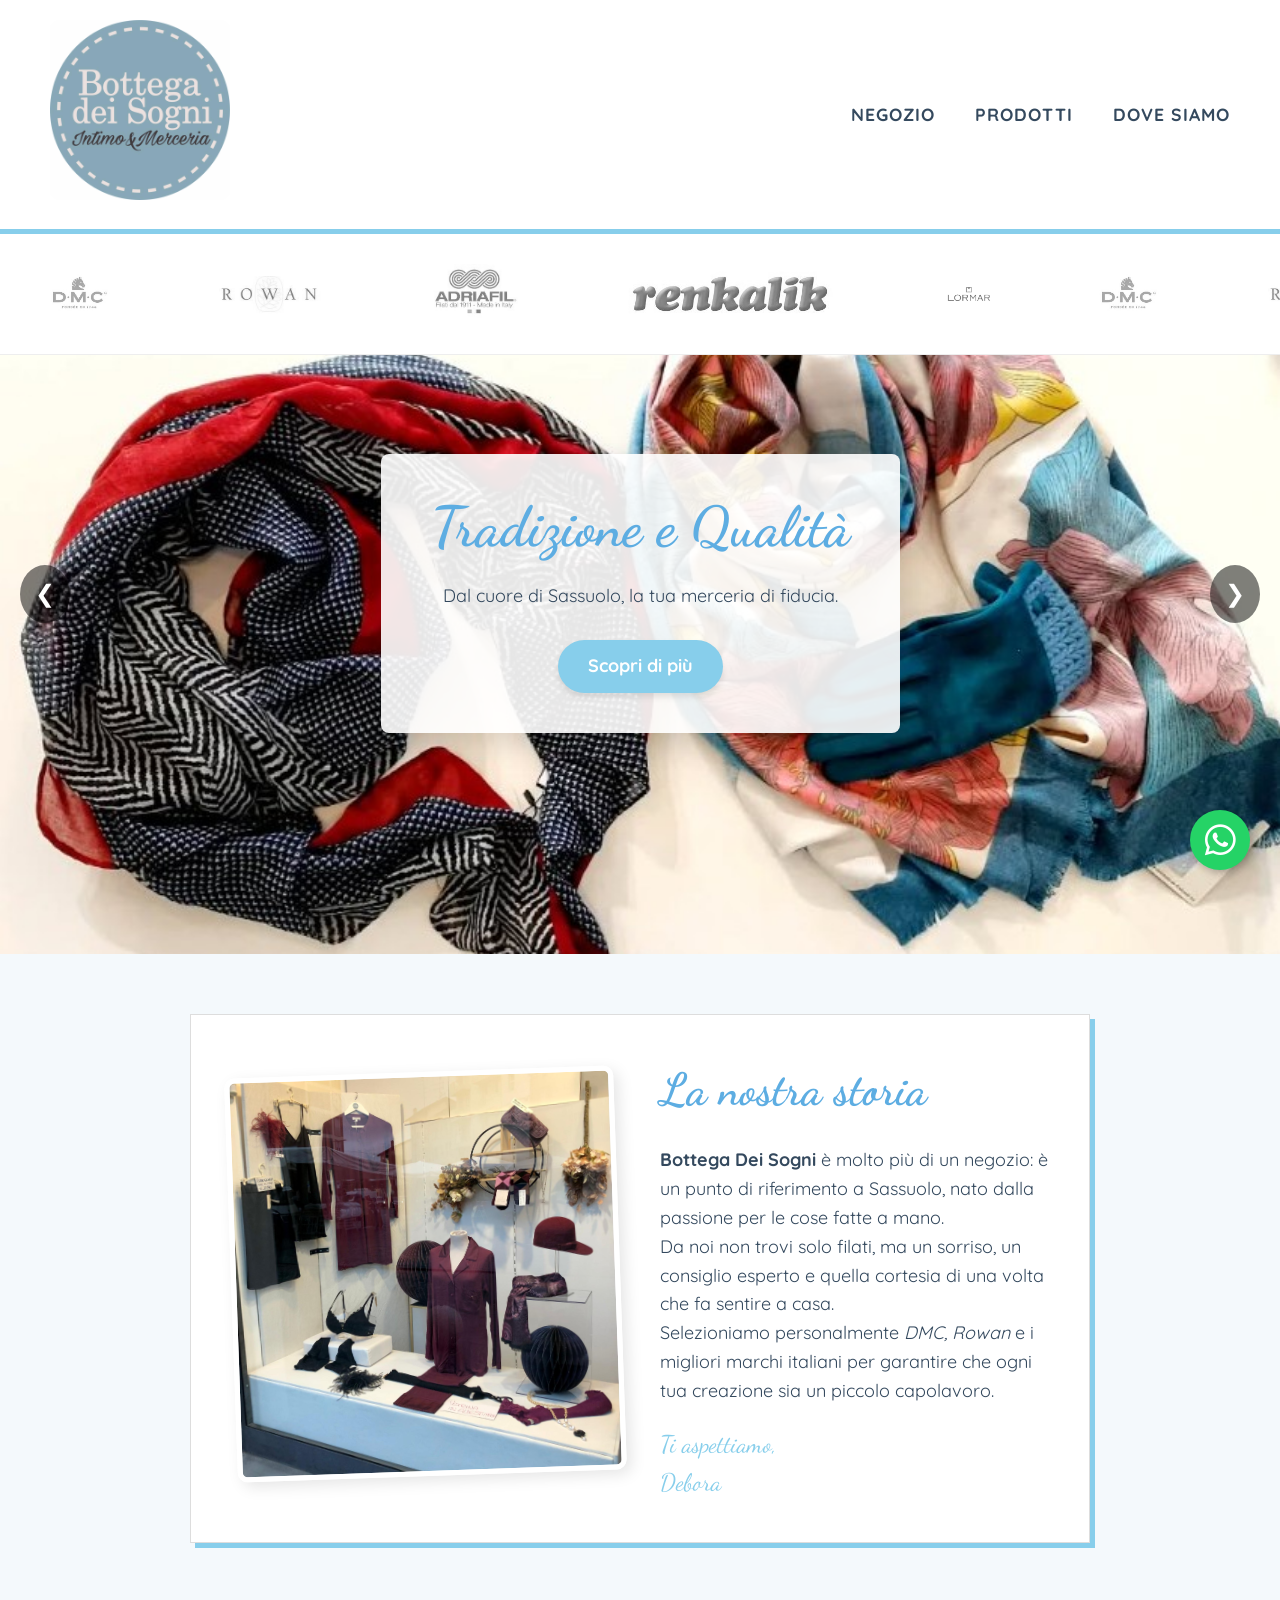
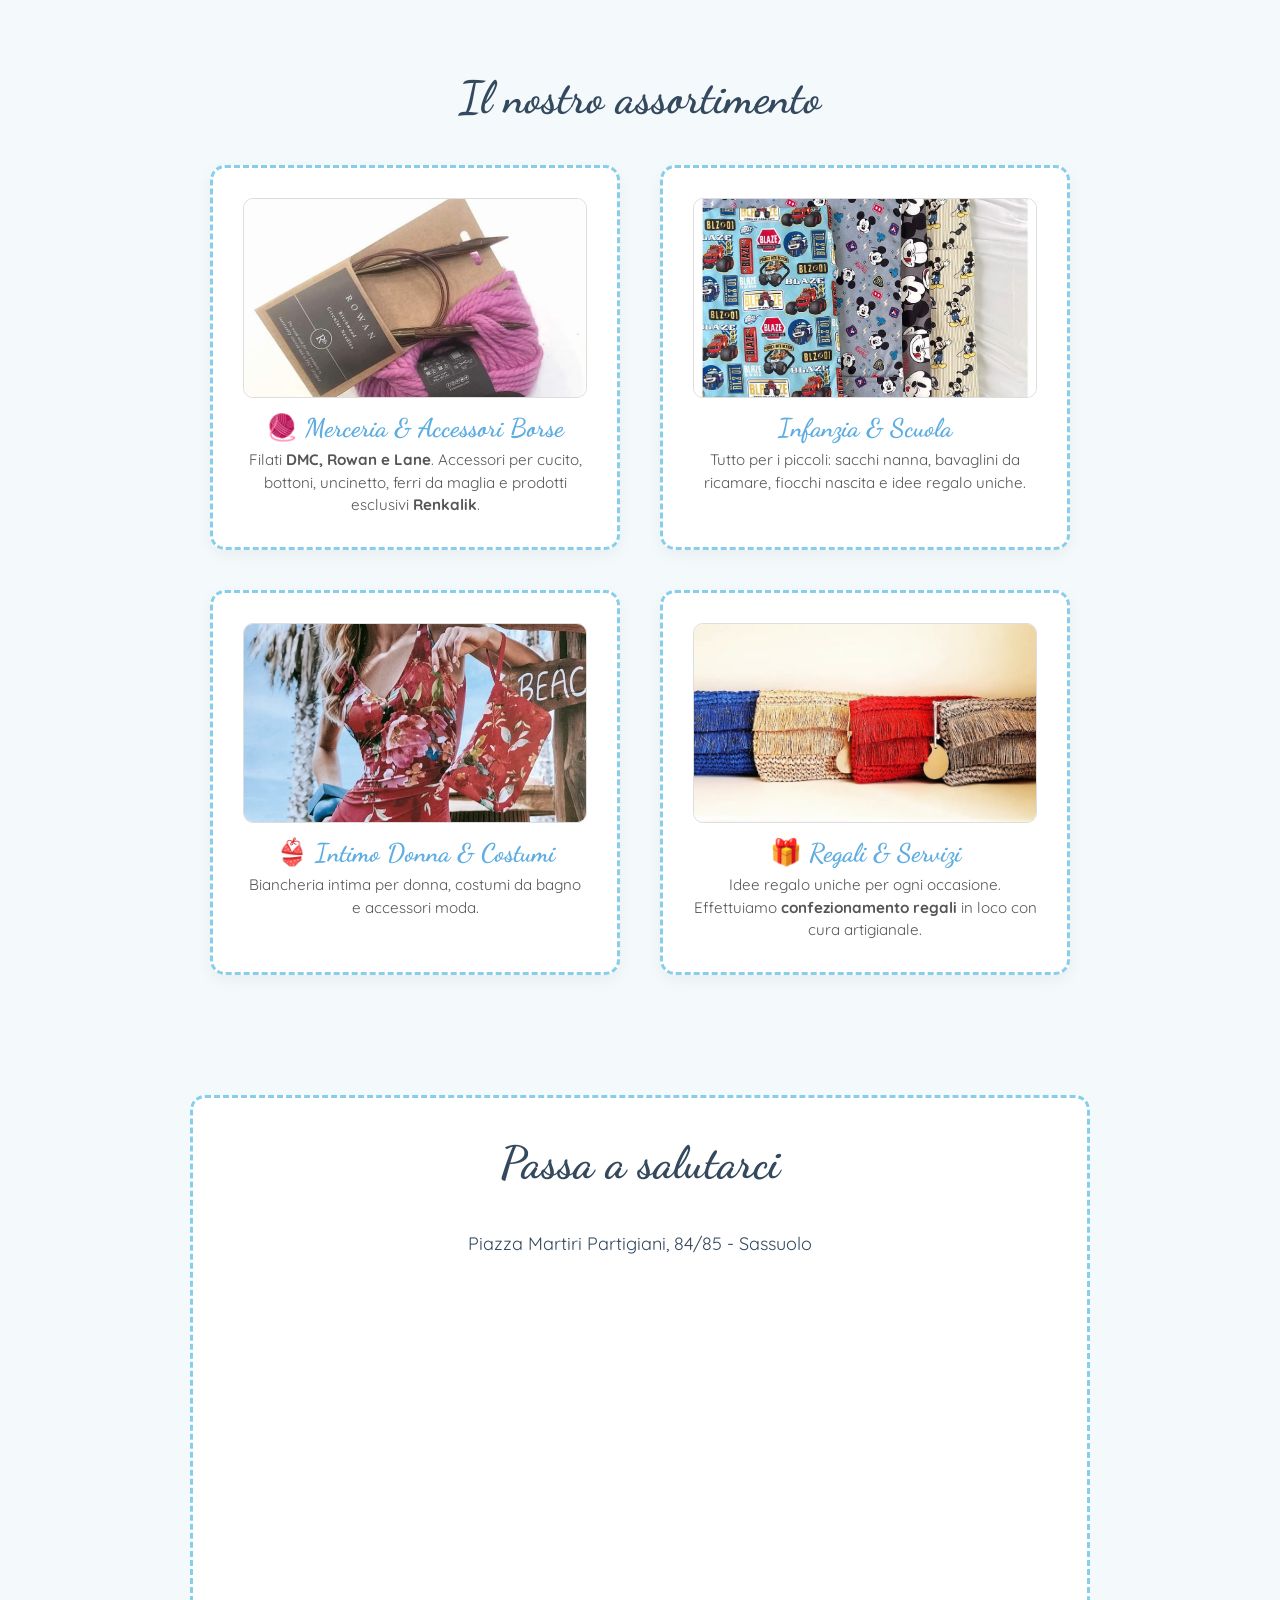
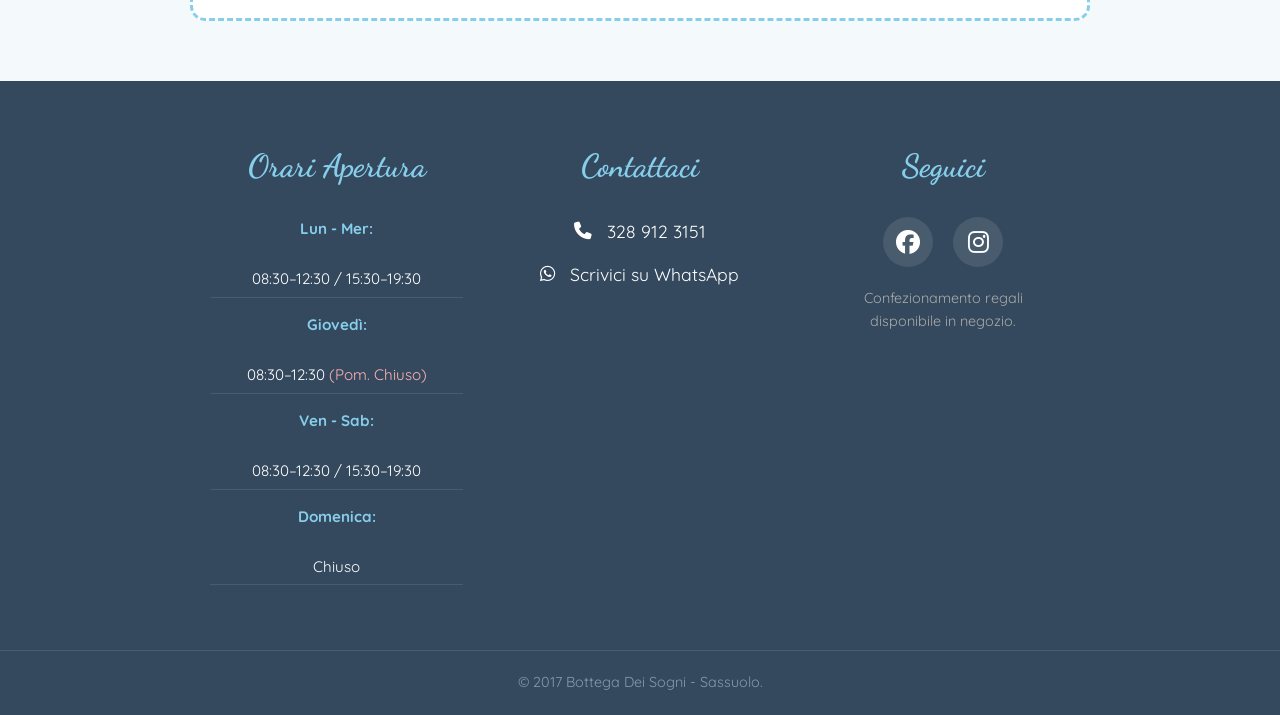
<file: index.html>
<!DOCTYPE html>
<html lang="it">
<head>
    <meta charset="UTF-8">
    <meta name="viewport" content="width=device-width, initial-scale=1.0">
    <title>Bottega Dei Sogni | Merceria, Filati e Intimo a Sassuolo</title>

    <meta name="description" content="Storica merceria a Sassuolo. Vendita filati DMC e Rowan, intimo donna, costumi, accessori moda e corredino neonato. Confezionamento regali artigianale.">
    <meta name="keywords" content="merceria sassuolo, filati, lana, intimo donna, dmc, rowan, idee regalo, modena">

    <meta property="og:title" content="Bottega Dei Sogni - Merceria e Intimo a Sassuolo">
    <meta property="og:description" content="Filati pregiati, intimo, ricamo e idee regalo. Vieni a trovarci in centro a Sassuolo!">
    <meta property="og:image" content="https://cobraa0606.github.io/bottega-dei-sogni/foto2.jpeg"> 
    <meta property="og:url" content="https://cobraa0606.github.io/bottega-dei-sogni/">
    <meta property="og:type" content="website">

    <link rel="icon" type="image/jpeg" href="logo-negozio.jpeg">
    <link href="https://unpkg.com/aos@2.3.1/dist/aos.css" rel="stylesheet">
    <link rel="stylesheet" href="BottegaDeiSogni.css">
    <link rel="stylesheet" href="https://cdnjs.cloudflare.com/ajax/libs/font-awesome/6.5.1/css/all.min.css">
    <link href="https://fonts.googleapis.com/css2?family=Dancing+Script:wght@700&family=Quicksand:wght@400;600&display=swap" rel="stylesheet">
</head>
<body>

    <header>
        <div class="container header-layout">
            <div class="logo-container">
                <img src="logo-negozio.jpeg" alt="Logo Bottega Dei Sogni" id="main-logo">
            </div>
            <nav>
                <ul>
                    <li><a href="#chi-siamo">Negozio</a></li>
                    <li><a href="#prodotti">Prodotti</a></li>
                    <li><a href="#contatti">Dove Siamo</a></li>
                </ul>
            </nav>
        </div>
    </header>

    <section id="hero-slider">
        <div class="slider-wrapper">

            <div class="slide active" style="background-image: url('slide1.jpg');">
                <div class="hero-content">
                    <h1>Tradizione e Qualità</h1>
                    <p>Dal cuore di Sassuolo, la tua merceria di fiducia.</p>
                    <a href="#chi-siamo" class="btn">Scopri di più</a>
                </div>
            </div>

            <div class="slide" style="background-image: url('slide2.jpg');">
                <div class="hero-content">
                    <h1>Filati Pregiati</h1>
                    <p>DMC, Rowan e le migliori lane per le tue creazioni.</p>
                    <a href="#prodotti" class="btn">Guarda i filati</a>
                </div>
            </div>

            <div class="slide" style="background-image: url('slide3.jpg');">
                <div class="hero-content">
                    <h1>Intimo ed Eleganza</h1>
                    <p>Comfort e stile con le nostre linee esclusive.</p>
                    <a href="#contatti" class="btn">Vienici a trovare</a>
                </div>
            </div>

        </div>

        <section id="partners">
            <div class="logos-container">

                <div class="logos-slide">
                    <img src="logo-dmc.jpg" alt="DMC">
                    <img src="logo-rowan.jpg" alt="Rowan">
                    <img src="logo-adriafil.jpg" alt="Adriafil"> 
                    <img src="logo-renkalik.jpg" alt="Renkalik">
                    <img src="logo-lormar.jpg" alt="Lormar">

                    <img src="logo-dmc.jpg" alt="DMC">
                    <img src="logo-rowan.jpg" alt="Rowan">
                    <img src="logo-adriafil.jpg" alt="Adriafil">
                    <img src="logo-renkalik.jpg" alt="Renkalik">
                    <img src="logo-lormar.jpg" alt="Lormar">

                    <img src="logo-dmc.jpg" alt="DMC">
                    <img src="logo-rowan.jpg" alt="Rowan">
                    <img src="logo-adriafil.jpg" alt="Adriafil">
                    <img src="logo-renkalik.jpg" alt="Renkalik">
                    <img src="logo-lormar.jpg" alt="Lormar">
                </div>
            
                <div class="logos-slide">
                    <img src="logo-dmc.jpg" alt="DMC">
                    <img src="logo-rowan.jpg" alt="Rowan">
                    <img src="logo-adriafil.jpg" alt="Adriafil">
                    <img src="logo-renkalik.jpg" alt="Renkalik">

                    <img src="logo-dmc.jpg" alt="DMC">
                    <img src="logo-rowan.jpg" alt="Rowan">
                    <img src="logo-adriafil.jpg" alt="Adriafil">
                    <img src="logo-renkalik.jpg" alt="Renkalik">

                    <img src="logo-dmc.jpg" alt="DMC">
                    <img src="logo-rowan.jpg" alt="Rowan">
                    <img src="logo-adriafil.jpg" alt="Adriafil">
                    <img src="logo-renkalik.jpg" alt="Renkalik">
                </div>
            
            </div>
        </section>

        <button class="prev-btn" onclick="changeSlide(-1)">&#10094;</button>
        <button class="next-btn" onclick="changeSlide(1)">&#10095;</button>
    </section>

    <section id="chi-siamo" class="container section-padding">
        <div class="paper-effect story-layout">

            <div class="story-image" data-aos="fade-right">
                <img src="foto2.jpeg" alt="Interno Bottega dei Sogni">
            </div>
            

            <div class="story-text" data-aos="fade-left">
                <h2>La nostra storia</h2>
                <p><strong>Bottega Dei Sogni</strong> è molto più di un negozio: è un punto di riferimento a Sassuolo, nato dalla passione per le cose fatte a mano.</p>
                <p>Da noi non trovi solo filati, ma un sorriso, un consiglio esperto e quella cortesia di una volta che fa sentire a casa.</p>
                <p>Selezioniamo personalmente <em>DMC, Rowan</em> e i migliori marchi italiani per garantire che ogni tua creazione sia un piccolo capolavoro.</p>

                <div class="firma">
                    <p>Ti aspettiamo,</p>
                    <span class="firma-nome">Debora</span>
                </div>
            </div>

        </div>
    </section>

    <section id="prodotti" class="bg-pattern section-padding">
        <div class="container">
            <h2>Il nostro assortimento</h2>

            <div class="grid">
                <div class="card stitch-border" data-aos="fade-up">
                    <img src="merceria.jpg" alt="Filati e Merceria Sassuolo" class="card-img">
                    <h3>🧶 Merceria & Accessori Borse</h3>
                    <p>Filati <strong>DMC, Rowan e Lane</strong>. Accessori per cucito, bottoni, uncinetto, ferri da maglia e prodotti esclusivi <strong>Renkalik</strong>.</p>
                </div>

                <div class="card" data-aos="fade-up" data-aos-delay="100">
                    <div class="card-image-box"> <img src="foto12.jpeg" alt="Corredino e Infanzia" class="card-img">
                    </div>
                    <h3>Infanzia & Scuola</h3>
                    <p>Tutto per i piccoli: sacchi nanna, bavaglini da ricamare, fiocchi nascita e idee regalo uniche.</p>
                </div>
            
                <div class="card stitch-border" data-aos="fade-up" data-aos-delay="200">
                    <img src="foto5.jpeg" alt="Intimo Donna Sassuolo" class="card-img">
                    <h3>👙 Intimo Donna & Costumi</h3>
                    <p>Biancheria intima per donna, costumi da bagno e accessori moda.</p>
                </div>
            
                <div class="card stitch-border" data-aos="fade-up" data-aos-delay="300">
                    <img src="regalo.jpg" alt="Idee Regalo e Confezioni" class="card-img">
                    <h3>🎁 Regali & Servizi</h3>
                    <p>Idee regalo uniche per ogni occasione. Effettuiamo <strong>confezionamento regali</strong> in loco con cura artigianale.</p>
                </div>
            </div>
            
        </div>
    </section>

    <section id="contatti" class="container section-padding">
        <div class="contact-box stitch-border" data-aos="zoom-in">
            <h2>Passa a salutarci</h2>
            <p>Piazza Martiri Partigiani, 84/85 - Sassuolo</p>
            
            <iframe 
                src="https://www.google.com/maps/embed?pb=!1m18!1m12!1m3!1d2870.56789!2d10.78!3d44.54!2m3!1f0!2f0!3f0!3m2!1i1024!2i768!4f13.1!3m3!1m2!1s0x0%3A0x0!2zNDTCsDMyJzI0LjAiTiAxMMKwNDYnNDguMCJF!5e0!3m2!1sit!2sit!4v1600000000000!5m2!1sit!2sit" 
                width="100%" 
                height="300" 
                style="border:0; margin-top: 20px;" 
                allowfullscreen="" 
                loading="lazy">
            </iframe>
        </div>
    </section>
    
    <footer>
        <div class="container footer-content">

            <div class="footer-col">
                <h3>Orari Apertura</h3>
                <ul class="orari-list">
                    <li><strong>Lun - Mer:</strong><br>08:30–12:30 / 15:30–19:30</li>
                    <li><strong>Giovedì:</strong><br>08:30–12:30 <span style="color: #ffb3b3;">(Pom. Chiuso)</span></li>
                    <li><strong>Ven - Sab:</strong><br>08:30–12:30 / 15:30–19:30</li>
                    <li><strong>Domenica:</strong><br>Chiuso</li>
                </ul>
            </div>

            <div class="footer-col">
                <h3>Contattaci</h3>
                <ul class="contact-list">
                    <li>
                        <i class="fas fa-phone"></i> 
                        <a href="tel:+39 328 912 3151"> 328 912 3151</a>
                    </li>
                    <li>
                        <i class="fab fa-whatsapp"></i> 
                        <a href="https://wa.me/393289123151">Scrivici su WhatsApp</a>
                    </li>
                </ul>
            </div>

            <div class="footer-col">
                <h3>Seguici</h3>
                <div class="social-icons">
                    <a href="https://www.facebook.com/p/Bottega-Dei-Sogni-Sassuolo" target="_blank" title="Facebook">
                        <i class="fab fa-facebook"></i>
                    </a>
                    <a href="https://www.instagram.com/manzinidebora_/" target="_blank" title="Instagram">
                        <i class="fab fa-instagram"></i>
                    </a>
                </div>
                <p style="margin-top: 20px; font-size: 0.9rem; color: #aaa;">
                    Confezionamento regali<br>disponibile in negozio.
                </p>
            </div>

        </div>

        <div class="copyright">
            <p>&copy; 2017 Bottega Dei Sogni - Sassuolo.</p>
        </div>
    </footer>

    <script src="https://unpkg.com/aos@2.3.1/dist/aos.js"></script>
    <script>
      AOS.init({
          duration: 1000, /* Durata animazione in millisecondi */
          once: true,     /* L'animazione avviene solo la prima volta che scorri */
      });
    </script>

    <script>
        let currentSlide = 0;
        const slides = document.querySelectorAll('.slide');
        const totalSlides = slides.length;
        
        // Funzione per cambiare slide automaticamente
        function showSlide(index) {
            // Rimuovi 'active' da tutte
            slides.forEach(slide => slide.classList.remove('active'));

            // Calcola l'indice corretto (se arrivi alla fine, ricomincia)
            if (index >= totalSlides) currentSlide = 0;
            else if (index < 0) currentSlide = totalSlides - 1;
            else currentSlide = index;
        
            // Aggiungi 'active' a quella giusta
            slides[currentSlide].classList.add('active');
        }

        // Funzione per i pulsanti
        function changeSlide(direction) {
            showSlide(currentSlide + direction);
        }

        // Cambio automatico ogni 5 secondi
        setInterval(() => {
            changeSlide(1);
        }, 5000);
    </script>
        <a href="https://wa.me/393330000000" class="whatsapp-float" target="_blank">
        <i class="fab fa-whatsapp"></i>
    </a>
</body>
</html>
</file>
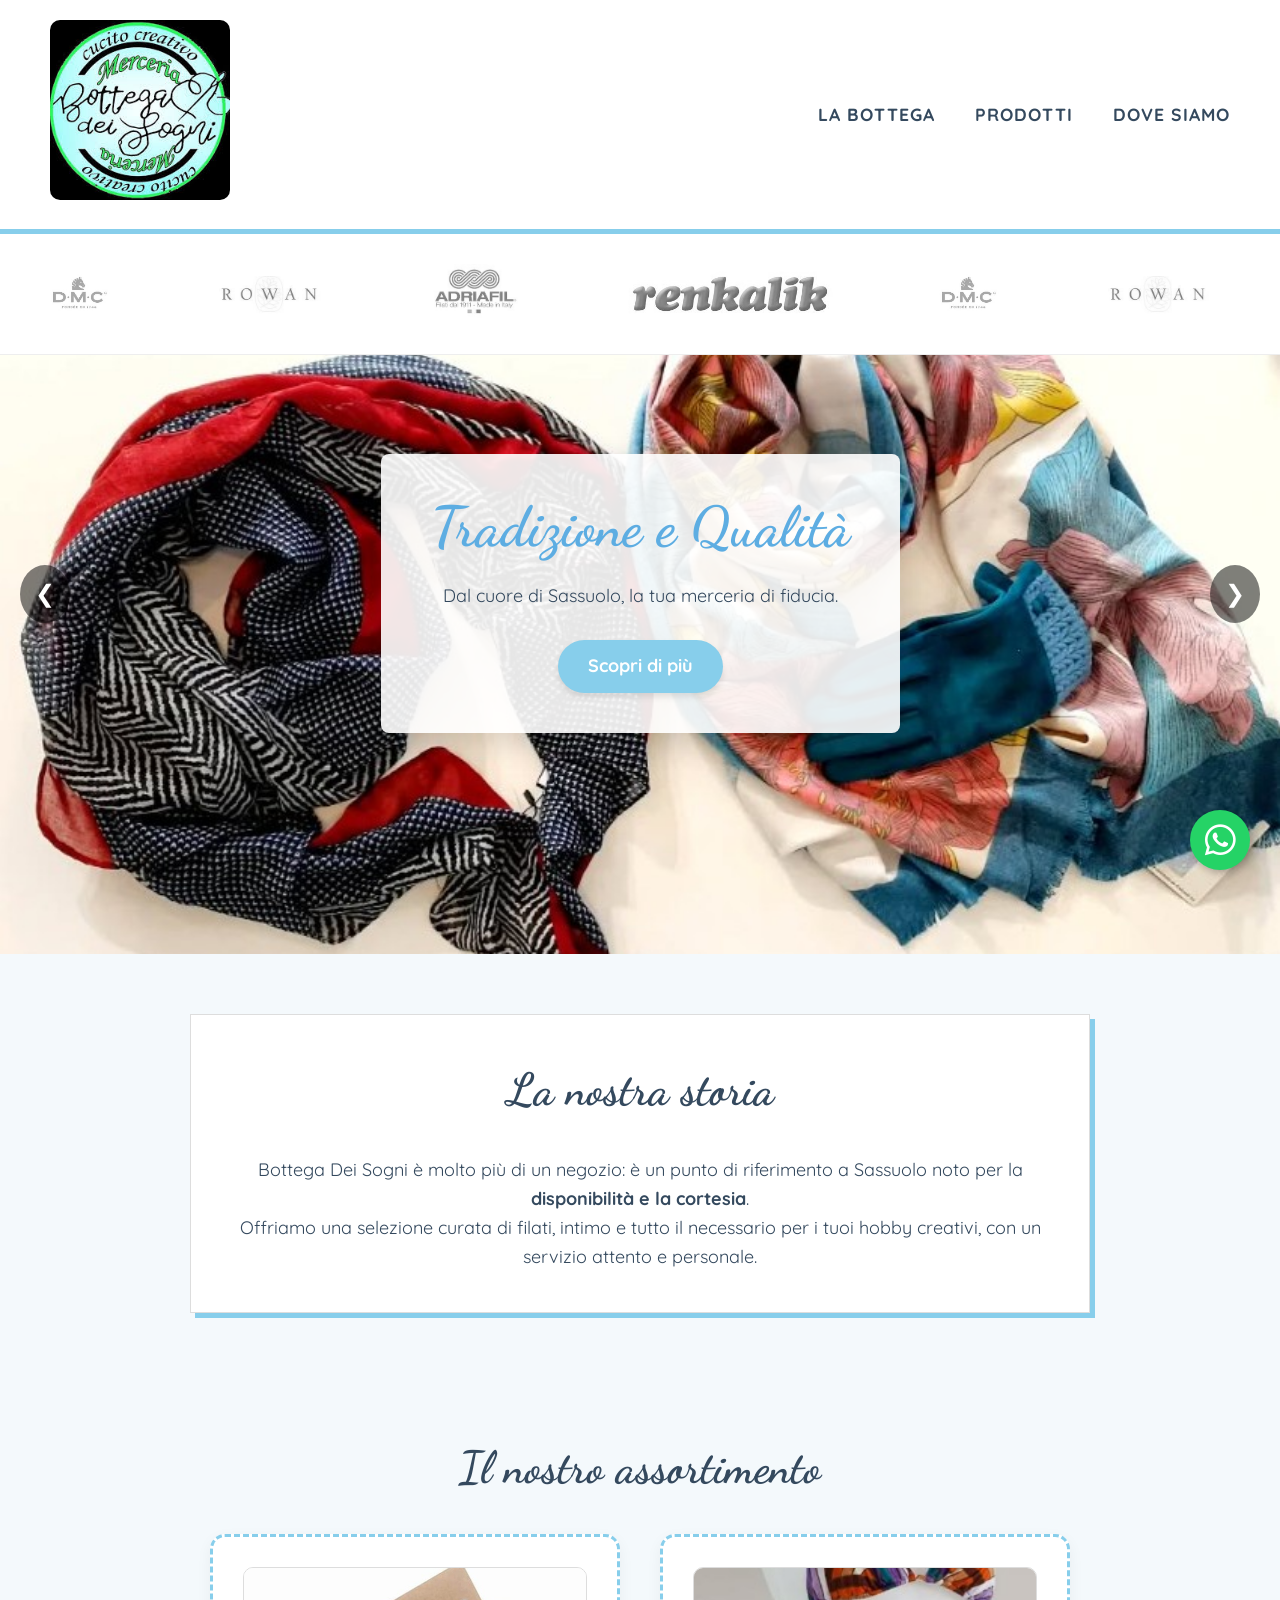
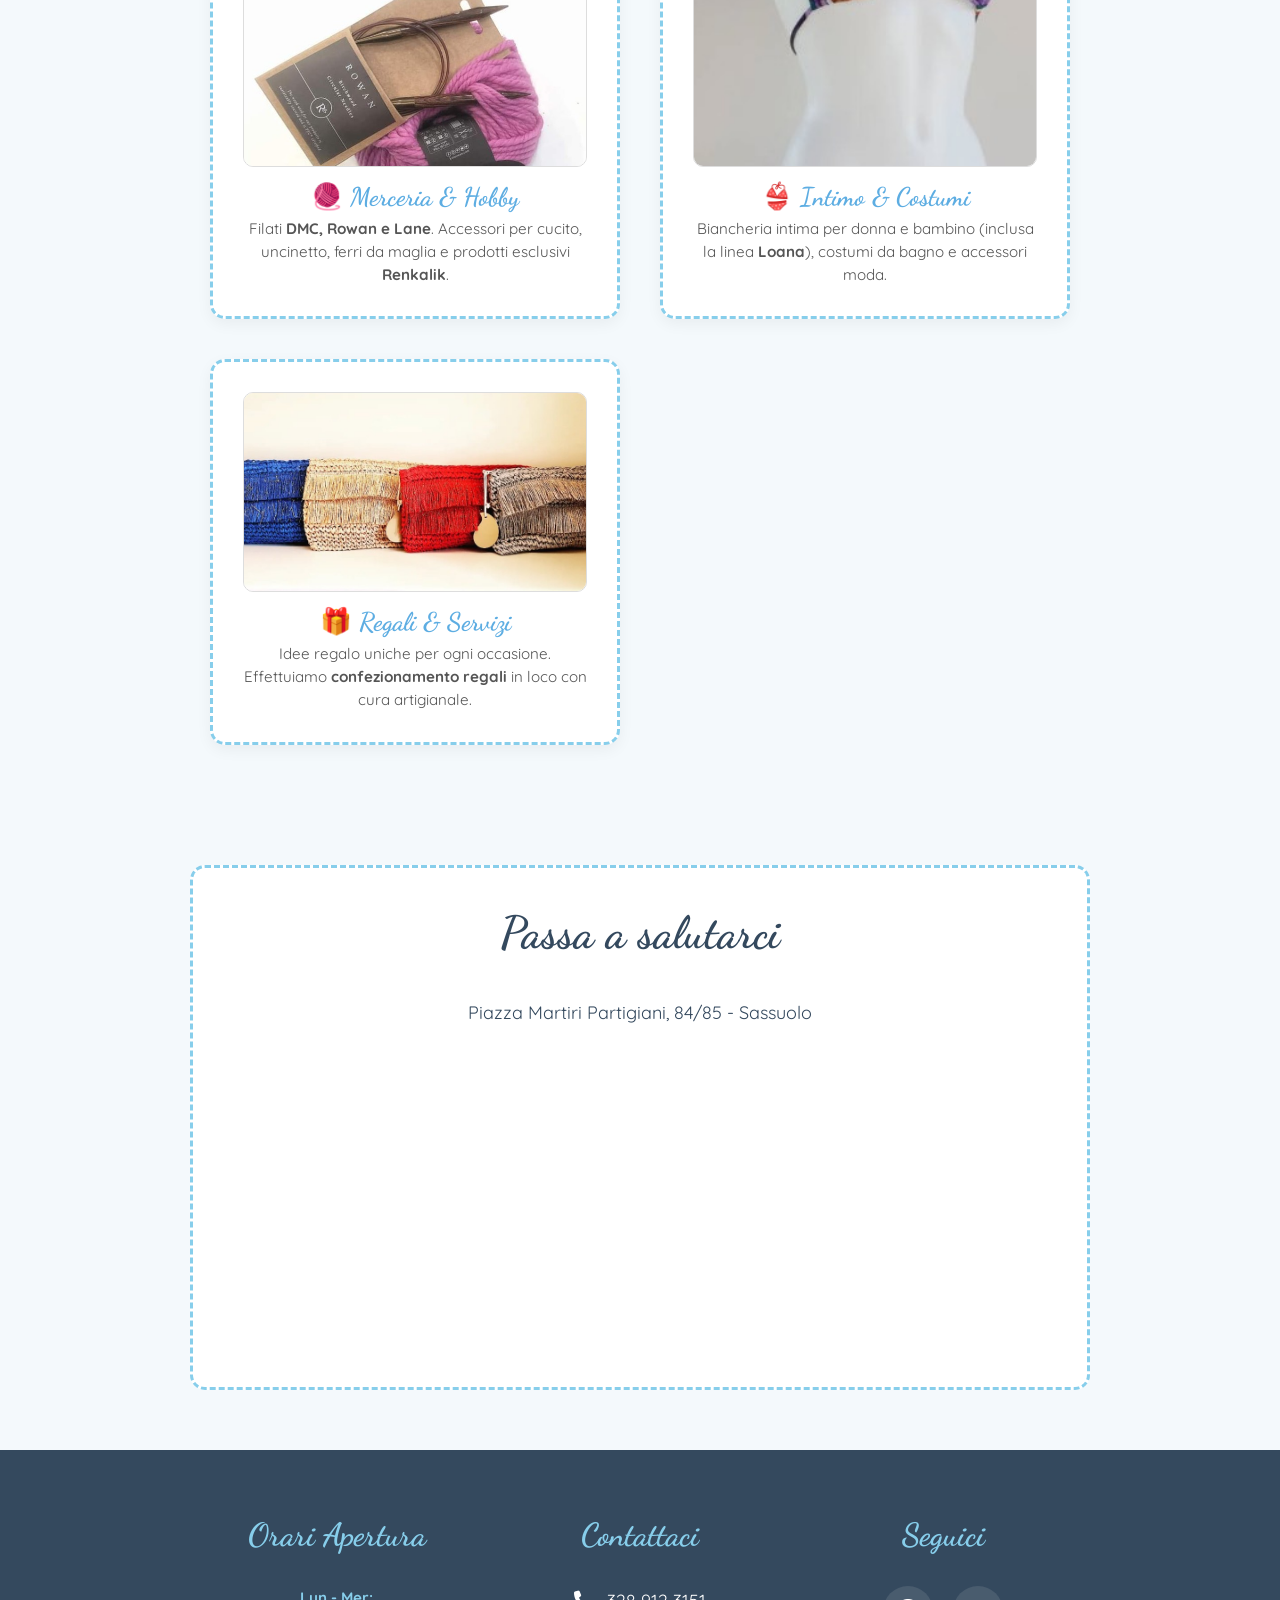
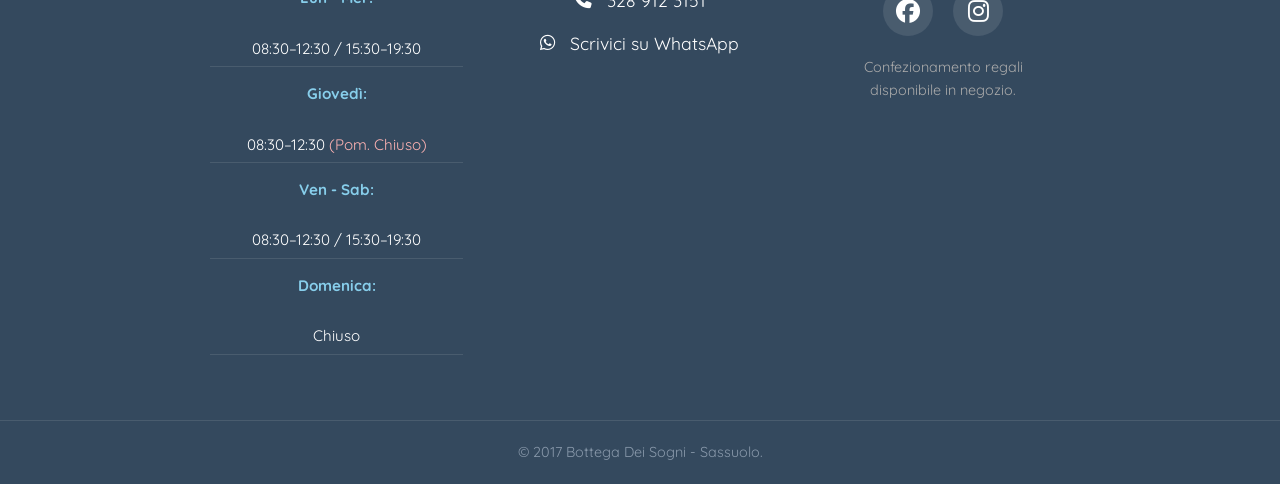
<file: BottegaDeiSogni.html>
<!DOCTYPE html>
<html lang="it">
<head>
    <meta charset="UTF-8">
    <meta name="viewport" content="width=device-width, initial-scale=1.0">
    <title>Bottega Dei Sogni - Sassuolo</title>
    <link rel="stylesheet" href="BottegaDeiSogni.css">
    <link rel="stylesheet" href="https://cdnjs.cloudflare.com/ajax/libs/font-awesome/6.5.1/css/all.min.css">
    <link href="https://fonts.googleapis.com/css2?family=Dancing+Script:wght@700&family=Quicksand:wght@400;600&display=swap" rel="stylesheet">
</head>
<body>

    <header>
        <div class="container header-layout">
            <div class="logo-container">
                <img src="logo.jpg" alt="Logo Bottega Dei Sogni" id="main-logo">
            </div>
            <nav>
                <ul>
                    <li><a href="#chi-siamo">La Bottega</a></li>
                    <li><a href="#prodotti">Prodotti</a></li>
                    <li><a href="#contatti">Dove Siamo</a></li>
                </ul>
            </nav>
        </div>
    </header>

    <section id="hero-slider">
        <div class="slider-wrapper">

            <div class="slide active" style="background-image: url('slide1.jpg');">
                <div class="hero-content">
                    <h1>Tradizione e Qualità</h1>
                    <p>Dal cuore di Sassuolo, la tua merceria di fiducia.</p>
                    <a href="#chi-siamo" class="btn">Scopri di più</a>
                </div>
            </div>

            <div class="slide" style="background-image: url('slide2.jpg');">
                <div class="hero-content">
                    <h1>Filati Pregiati</h1>
                    <p>DMC, Rowan e le migliori lane per le tue creazioni.</p>
                    <a href="#prodotti" class="btn">Guarda i filati</a>
                </div>
            </div>

            <div class="slide" style="background-image: url('slide3.jpg');">
                <div class="hero-content">
                    <h1>Intimo ed Eleganza</h1>
                    <p>Comfort e stile con le nostre linee esclusive.</p>
                    <a href="#contatti" class="btn">Vienici a trovare</a>
                </div>
            </div>

        </div>

        <section id="partners">
            <div class="logos-container">

                <div class="logos-slide">
                    <img src="logo-dmc.jpg" alt="DMC">
                    <img src="logo-rowan.jpg" alt="Rowan">
                    <img src="logo-adriafil.jpg" alt="Adriafil"> 
                    <img src="logo-renkalik.jpg" alt="Renkalik">

                    <img src="logo-dmc.jpg" alt="DMC">
                    <img src="logo-rowan.jpg" alt="Rowan">
                    <img src="logo-adriafil.jpg" alt="Adriafil">
                    <img src="logo-renkalik.jpg" alt="Renkalik">

                    <img src="logo-dmc.jpg" alt="DMC">
                    <img src="logo-rowan.jpg" alt="Rowan">
                    <img src="logo-adriafil.jpg" alt="Adriafil">
                    <img src="logo-renkalik.jpg" alt="Renkalik">
                </div>
            
                <div class="logos-slide">
                    <img src="logo-dmc.jpg" alt="DMC">
                    <img src="logo-rowan.jpg" alt="Rowan">
                    <img src="logo-adriafil.jpg" alt="Adriafil">
                    <img src="logo-renkalik.jpg" alt="Renkalik">

                    <img src="logo-dmc.jpg" alt="DMC">
                    <img src="logo-rowan.jpg" alt="Rowan">
                    <img src="logo-adriafil.jpg" alt="Adriafil">
                    <img src="logo-renkalik.jpg" alt="Renkalik">

                    <img src="logo-dmc.jpg" alt="DMC">
                    <img src="logo-rowan.jpg" alt="Rowan">
                    <img src="logo-adriafil.jpg" alt="Adriafil">
                    <img src="logo-renkalik.jpg" alt="Renkalik">
                </div>
            
            </div>
        </section>

        <button class="prev-btn" onclick="changeSlide(-1)">&#10094;</button>
        <button class="next-btn" onclick="changeSlide(1)">&#10095;</button>
    </section>

    <section id="chi-siamo" class="container section-padding">
        <div class="paper-effect">
            <h2>La nostra storia</h2>
            <p>Bottega Dei Sogni è molto più di un negozio: è un punto di riferimento a Sassuolo noto per la <strong>disponibilità e la cortesia</strong>.</p>
            <p>Offriamo una selezione curata di filati, intimo e tutto il necessario per i tuoi hobby creativi, con un servizio attento e personale.</p>
        </div>
    </section>

    <section id="prodotti" class="bg-pattern section-padding">
        <div class="container">
            <h2>Il nostro assortimento</h2>

            <div class="grid">
                <div class="card stitch-border">
                    <img src="merceria.jpg" alt="Filati e Merceria Sassuolo" class="card-img">
                    <h3>🧶 Merceria & Hobby</h3>
                    <p>Filati <strong>DMC, Rowan e Lane</strong>. Accessori per cucito, uncinetto, ferri da maglia e prodotti esclusivi <strong>Renkalik</strong>.</p>
                </div>
            
                <div class="card stitch-border">
                    <img src="intimo.jpg" alt="Intimo Donna Bambino Sassuolo" class="card-img">
                    <h3>👙 Intimo & Costumi</h3>
                    <p>Biancheria intima per donna e bambino (inclusa la linea <strong>Loana</strong>), costumi da bagno e accessori moda.</p>
                </div>
            
                <div class="card stitch-border">
                    <img src="regalo.jpg" alt="Idee Regalo e Confezioni" class="card-img">
                    <h3>🎁 Regali & Servizi</h3>
                    <p>Idee regalo uniche per ogni occasione. Effettuiamo <strong>confezionamento regali</strong> in loco con cura artigianale.</p>
                </div>
            </div>
            
        </div>
    </section>

    <section id="contatti" class="container section-padding">
        <div class="contact-box stitch-border">
            <h2>Passa a salutarci</h2>
            <p>Piazza Martiri Partigiani, 84/85 - Sassuolo</p>
            
            <iframe 
                src="https://www.google.com/maps/embed?pb=!1m18!1m12!1m3!1d2870.56789!2d10.78!3d44.54!2m3!1f0!2f0!3f0!3m2!1i1024!2i768!4f13.1!3m3!1m2!1s0x0%3A0x0!2zNDTCsDMyJzI0LjAiTiAxMMKwNDYnNDguMCJF!5e0!3m2!1sit!2sit!4v1600000000000!5m2!1sit!2sit" 
                width="100%" 
                height="300" 
                style="border:0; margin-top: 20px;" 
                allowfullscreen="" 
                loading="lazy">
            </iframe>
        </div>
    </section>
    
    <footer>
        <div class="container footer-content">

            <div class="footer-col">
                <h3>Orari Apertura</h3>
                <ul class="orari-list">
                    <li><strong>Lun - Mer:</strong><br>08:30–12:30 / 15:30–19:30</li>
                    <li><strong>Giovedì:</strong><br>08:30–12:30 <span style="color: #ffb3b3;">(Pom. Chiuso)</span></li>
                    <li><strong>Ven - Sab:</strong><br>08:30–12:30 / 15:30–19:30</li>
                    <li><strong>Domenica:</strong><br>Chiuso</li>
                </ul>
            </div>

            <div class="footer-col">
                <h3>Contattaci</h3>
                <ul class="contact-list">
                    <li>
                        <i class="fas fa-phone"></i> 
                        <a href="tel:+39 328 912 3151"> 328 912 3151</a>
                    </li>
                    <li>
                        <i class="fab fa-whatsapp"></i> 
                        <a href="https://wa.me/393289123151">Scrivici su WhatsApp</a>
                    </li>
                </ul>
            </div>

            <div class="footer-col">
                <h3>Seguici</h3>
                <div class="social-icons">
                    <a href="https://www.facebook.com/p/Bottega-Dei-Sogni-Sassuolo" target="_blank" title="Facebook">
                        <i class="fab fa-facebook"></i>
                    </a>
                    <a href="https://www.instagram.com/" target="_blank" title="Instagram">
                        <i class="fab fa-instagram"></i>
                    </a>
                </div>
                <p style="margin-top: 20px; font-size: 0.9rem; color: #aaa;">
                    Confezionamento regali<br>disponibile in negozio.
                </p>
            </div>

        </div>

        <div class="copyright">
            <p>&copy; 2017 Bottega Dei Sogni - Sassuolo.</p>
        </div>
    </footer>
    <script>
        let currentSlide = 0;
        const slides = document.querySelectorAll('.slide');
        const totalSlides = slides.length;
        
        // Funzione per cambiare slide automaticamente
        function showSlide(index) {
            // Rimuovi 'active' da tutte
            slides.forEach(slide => slide.classList.remove('active'));

            // Calcola l'indice corretto (se arrivi alla fine, ricomincia)
            if (index >= totalSlides) currentSlide = 0;
            else if (index < 0) currentSlide = totalSlides - 1;
            else currentSlide = index;
        
            // Aggiungi 'active' a quella giusta
            slides[currentSlide].classList.add('active');
        }

        // Funzione per i pulsanti
        function changeSlide(direction) {
            showSlide(currentSlide + direction);
        }

        // Cambio automatico ogni 5 secondi
        setInterval(() => {
            changeSlide(1);
        }, 5000);
    </script>
        <a href="https://wa.me/393330000000" class="whatsapp-float" target="_blank">
        <i class="fab fa-whatsapp"></i>
    </a>
</body>
</html>
</file>
<file: BottegaDeiSogni.css>
/* --- COLORI & FONT --- */
:root {
    --azzurro: #87CEEB;     /* Il tuo azzurro chiaro */
    --azzurro-dark: #5dade2; /* Un azzurro più intenso per i bordi */
    --bianco: #ffffff;
    --sfondo: #f4f9fc;      /* Un bianco ghiaccio appena sporco di blu */
    --testo: #34495e;       /* Blu scuro elegante */
    
    --font-titoli: 'Dancing Script', cursive; /* Font "scritto a mano" */
    --font-testo: 'Quicksand', sans-serif;    /* Font rotondo e leggibile */
}

/* --- RESET BASE --- */
* { margin: 0; padding: 0; box-sizing: border-box; }

body {
    /* Colore di base */
    background-color: var(--sfondo);
    color: var(--testo);
    font-family: var(--font-testo);
    font-size: 18px;
    line-height: 1.6;

    /* --- SFONDO A STRISCE GLOBALE --- */
    background-image: repeating-linear-gradient(
        45deg,
        var(--sfondo),
        var(--sfondo) 10px,
        #eef6fa 20px, /* Un azzurrino chiarissimo */
        #eef6fa 20px
    );
    
    /* TRUCCO PRO: Lo sfondo resta fermo mentre scorri */
    background-attachment: fixed; 
}

/* --- HEADER & LOGO --- */
header {
    background-color: var(--bianco);
    padding: 20px 0;
    border-bottom: 5px solid var(--azzurro); /* Bordo colorato sotto al menu */
    text-align: center;
}

.header-layout {
    display: flex;
    flex-direction: column;
    align-items: center;
    gap: 15px;
}

#main-logo {
    max-width: 200px; /* Regola questa dimensione in base al tuo logo */
    height: auto;
    border-radius: 10px; /* Angoli del logo smussati */
}

nav ul {
    list-style: none;
    display: flex;
    gap: 30px;
    margin-top: 10px;
}

nav a {
    text-decoration: none;
    color: var(--testo);
    font-weight: bold;
    font-size: 1.1rem;
    text-transform: uppercase;
    letter-spacing: 1px;
    padding-bottom: 5px;
    border-bottom: 2px solid transparent;
    transition: 0.3s;
}

nav a:hover {
    color: var(--azzurro-dark);
    border-bottom: 2px solid var(--azzurro);
}

/* --- HERO SECTION (Semplice e diretta) --- */
#hero {
    background-color: var(--bianco);
    padding: 60px 20px;
    text-align: center;
    border-bottom: 2px dashed var(--azzurro); /* EFFETTO CUCITURA */
}

h1 {
    font-family: var(--font-titoli);
    font-size: 3.5rem; /* Titolo grande */
    color: var(--azzurro-dark);
    margin-bottom: 10px;
}

.subtitle {
    font-size: 1.2rem;
    color: #666;
    margin-bottom: 20px;
}

.divider {
    font-size: 2rem;
    color: var(--azzurro);
    margin: 20px 0;
}

.btn {
    background-color: var(--azzurro);
    color: var(--bianco);
    padding: 12px 30px;
    border-radius: 50px;
    text-decoration: none;
    font-weight: bold;
    box-shadow: 0 4px 6px rgba(0,0,0,0.1); /* Ombra sotto il bottone */
    transition: transform 0.2s;
}

.btn:hover {
    background-color: var(--azzurro-dark);
    transform: scale(1.05); /* Si ingrandisce leggermente */
}

/* --- EFFETTO CARTA --- */
.container {
    max-width: 900px;
    margin: 0 auto;
    padding: 0 20px;
}

.section-padding { padding: 60px 0; }

.paper-effect {
    background: #fff;
    padding: 40px;
    border: 1px solid #ddd;
    box-shadow: 5px 5px 0px var(--azzurro); /* Ombra solida azzurra */
    text-align: center;
}

h2 {
    font-family: var(--font-titoli);
    font-size: 2.8rem;
    color: var(--testo);
    margin-bottom: 30px;
    text-align: center;
}

/* --- IMMAGINI NELLE CARD --- */
.card-img {
    width: 100%;            /* Occupa tutta la larghezza della card */
    height: 200px;          /* Altezza fissa per tenerle tutte uguali */
    object-fit: cover;      /* Taglia l'immagine se è troppo grande senza deformarla */
    border-radius: 10px;    /* Arrotonda gli angoli */
    margin-bottom: 15px;    /* Spazio tra foto e titolo */
    border: 1px solid #ddd; /* Un bordino leggero attorno alla foto */
}

/* --- GRIGLIA PRODOTTI --- */


/* --- GRIGLIA PRODOTTI (Versione 2x2 Perfetta) --- */

.grid { /* (O .prodotti-grid se hai usato quel nome nell'HTML) */
    display: grid;
    gap: 40px; /* Spazio tra le card */
    
    /* 1. MOBILE (Schermi piccoli): 1 colonna sola */
    grid-template-columns: 1fr;
}

/* 2. TABLET E PC (Schermi > 700px): Esattamente 2 colonne */
@media (min-width: 700px) {
    .grid { /* (Ricorda di cambiare nome se usi .prodotti-grid) */
        
        /* Questo è il comando magico: crea 2 frazioni uguali */
        grid-template-columns: repeat(2, 1fr); 
        
        /* Opzionale: se hai uno schermo ENORME (es. TV) e li vuoi 4 in fila, 
           puoi aggiungere una media query più grande. 
           Ma per ora questo ti garantisce il 2x2 che volevi. */
    }
}
/* --- AGGIORNAMENTO CARD PRODOTTI (Più Spazio e Titoli Compatti) --- */

.card {
    background-color: #ffffff;
    /* 1. RISOLTO: Aumentiamo il padding a 30px. 
       Così il testo non toccherà mai i bordi, neanche su mobile. */
    padding: 30px; 
    
    border-radius: 15px;
    border: 3px dashed var(--azzurro); /* Il tuo bordo tratteggiato */
    text-align: center;
    transition: all 0.4s ease;
    overflow: hidden; /* Serve per l'effetto zoom della foto */
    
    /* Aggiungi un'ombra leggera di base per staccarle dallo sfondo */
    box-shadow: 0 5px 15px rgba(0,0,0,0.05);
}

.card h3 {
    font-family: var(--font-titoli);
    
    /* 2. RISOLTO: Titolo più piccolo e compatto */
    font-size: 1.6rem; /* Prima era 2rem (troppo grande) */
    
    color: var(--azzurro-dark);
    
    /* 3. RISOLTO: Avviciniamo il titolo al testo sotto */
    margin-top: 15px;    /* Spazio dalla foto */
    margin-bottom: 5px;  /* Spazio ridotto verso la descrizione */
    line-height: 1.2;    /* Se il titolo va su due righe, le righe sono vicine */
}

.card p {
    font-size: 0.95rem;  /* Testo leggermente più piccolo ed elegante */
    color: #555;         /* Grigio scuro invece di nero (più morbido) */
    line-height: 1.5;
}

/* QUESTA CLASSE CREA L'EFFETTO CUCITURA */
.stitch-border {
    border: 3px dashed var(--azzurro);
    border-radius: 15px;
}

.card:hover {
    transform: translateY(-10px);
    box-shadow: 0 10px 20px rgba(0,0,0,0.1);
    border-color: var(--azzurro-dark);
}


/* --- CONTATTI E FOOTER --- */
.contact-box {
    background: var(--bianco);
    padding: 30px;
    text-align: center;
}

footer {
    background-color: var(--testo);
    color: var(--bianco);
    text-align: center;
    padding: 30px;
    font-size: 0.9rem;
}

/* --- FOOTER & CONTATTI (Versione Centrata) --- */
footer {
    background-color: var(--testo); /* Blu scuro */
    color: var(--bianco);
    padding: 60px 0 20px 0;
    text-align: center; /* <-- QUESTO CENTRA TUTTI I TESTI */
}

.footer-content {
    display: flex;
    flex-wrap: wrap;
    justify-content: center; /* <-- QUESTO CENTRA LE COLONNE NELLA PAGINA */
    gap: 50px; /* Spazio abbondante tra le colonne */
}

.footer-col {
    flex: 1; /* Le colonne prendono lo stesso spazio */
    min-width: 250px; /* Non diventano mai troppo piccole */
    max-width: 350px;
}

.footer-col h3 {
    font-family: var(--font-titoli);
    font-size: 2rem;
    color: var(--azzurro);
    margin-bottom: 25px;
}

/* LISTA CONTATTI */
.contact-list {
    list-style: none;
    padding: 0;
}

.contact-list li {
    margin-bottom: 15px;
    font-size: 1.1rem;
    display: flex;
    align-items: center;
    justify-content: center; /* <-- FONDAMENTALE: Centra icona e testo insieme */
    gap: 15px;
}

.contact-list a {
    color: var(--bianco);
    text-decoration: none;
    transition: 0.3s;
}

.contact-list a:hover {
    color: var(--azzurro);
    text-decoration: underline;
}

/* ICONE SOCIAL */
.social-icons {
    display: flex;
    justify-content: center; /* <-- Centra le icone social */
    gap: 20px;
}

.social-icons a {
    background-color: rgba(255,255,255,0.1);
    color: var(--bianco);
    width: 50px;
    height: 50px;
    display: flex;
    align-items: center;
    justify-content: center;
    border-radius: 50%;
    font-size: 1.5rem;
    transition: 0.3s;
    text-decoration: none;
}

.social-icons a:hover {
    background-color: var(--azzurro);
    transform: translateY(-5px) scale(1.1); /* Effetto pop leggermente più grande */
}

/* COPYRIGHT IN FONDO */
.copyright {
    margin-top: 50px;
    padding-top: 20px;
    border-top: 1px solid rgba(255,255,255,0.1);
    font-size: 0.9rem;
    color: #8898aa; /* Grigio chiaro elegante */
}

/* MOBILE */
@media (max-width: 768px) {
    .footer-content {
        flex-direction: column;
        align-items: center; /* Assicura che su mobile sia tutto al centro */
        gap: 40px;
    }
}

/* Stile specifico per la lista orari */
.orari-list {
    list-style: none; /* Toglie i pallini */
    padding: 0;
    font-size: 0.95rem;
}

.orari-list li {
    margin-bottom: 15px; /* Spazio tra i giorni */
    border-bottom: 1px solid rgba(255,255,255,0.1); /* Righetta sottile separatoria */
    padding-bottom: 5px;
}

.orari-list strong {
    color: var(--azzurro); /* Giorni in azzurro */
    display: block; /* Mette il giorno sopra e l'orario sotto */
    margin-bottom: 2px;
}   

/* --- AGGIUSTAMENTI SPECIFICI PER MOBILE --- */

/* Quando lo schermo è più stretto di 768px (tablet e cellulari) */
@media (max-width: 768px) {
    
    /* Rimpiccioliamo il logo */
    #main-logo {
        max-width: 150px; /* Era 200px su desktop. Proviamo 150px. */
    }

    /* Già che ci siamo, riduciamo un po' anche il titolo principale che spesso su mobile va a capo male */
    h1 {
        font-size: 2.5rem; /* Era 3.5rem */
    }
}

/* --- LAYOUT DESKTOP FULL WIDTH --- */
@media (min-width: 769px) {
    
    /* 1. Sblocchiamo la larghezza del contenitore SOLO nell'header */
    header .container {
        max-width: 100%;    /* Occupa tutto lo schermo */
        padding: 0 50px;    /* Lascia un po' di aria dai bordi del monitor */
    }

    /* 2. Disponiamo Logo e Menu agli estremi opposti */
    .header-layout {
        display: flex;
        flex-direction: row;            /* Mette gli elementi in riga orizzontale */
        justify-content: space-between; /* <--- QUESTO è il comando chiave: spinge A e B agli estremi */
        align-items: center;            /* Centra verticalmente (così il menu non è più alto del logo) */
    }

    /* 3. Sistemiamo il menu */
    nav ul {
        margin-top: 0;
        gap: 40px; /* Più spazio tra le voci del menu */
    }

    /* 4. Dimensione logo Desktop */
    #main-logo {
        max-width: 180px; 
    }
}

/* --- HERO SLIDER --- */
#hero-slider {
    position: relative;
    width: 100%;
    height: 80vh; /* Alto l'80% dello schermo, molto impattante */
    overflow: hidden;
}

.slide {
    position: absolute;
    top: 0;
    left: 0;
    width: 100%;
    height: 100%;
    background-size: cover;
    background-position: center;
    display: flex; /* Flexbox per centrare il testo */
    align-items: center;
    justify-content: center;
    text-align: center;
    opacity: 0; /* Di base sono invisibili */
    transition: opacity 1s ease-in-out; /* Effetto dissolvenza elegante */
}

/* La classe .active rende visibile la slide corrente */
.slide.active {
    opacity: 1;
}

/* --- CORREZIONE HERO CONTENT --- */
.hero-content {
    background: rgba(255, 255, 255, 0.9); /* Sfondo bianco un po' più solido */
    padding: 40px 50px;
    border-radius: 8px;
    box-shadow: 0 10px 30px rgba(0,0,0,0.15);
    max-width: 700px;
    
    /* QUESTA È LA PARTE CHE RISOLVE IL PROBLEMA: */
    display: flex;           /* Attiva il layout intelligente */
    flex-direction: column;  /* Ordina tutto in verticale (uno sotto l'altro) */
    align-items: center;     /* Centra tutto orizzontalmente */
    gap: 20px;               /* Mette 20px di spazio automatico tra Titolo, Testo e Bottone */
}

/* Assicuriamoci che i margini vecchi non diano fastidio */
.hero-content h1 {
    margin: 0; /* Toglie margini extra al titolo */
    line-height: 1.2;
}

.hero-content p {
    margin: 0; /* Toglie margini extra al paragrafo */
}

.hero-content .btn {
    margin-top: 10px; /* Un po' di aria in più sopra il bottone se serve */
}

/* Pulsanti frecce */
.prev-btn, .next-btn {
    position: absolute;
    top: 50%;
    transform: translateY(-50%);
    background: rgba(0,0,0,0.5);
    color: white;
    border: none;
    padding: 15px;
    cursor: pointer;
    font-size: 24px;
    border-radius: 50%;
    transition: 0.3s;
}

.prev-btn:hover, .next-btn:hover { background: var(--azzurro); }
.prev-btn { left: 20px; }
.next-btn { right: 20px; }

/* --- OTTIMIZZAZIONE SLIDER MOBILE --- */
@media (max-width: 768px) {
    
    .hero-content {
        /* 1. Riduciamo drasticamente lo spazio interno (padding) */
        padding: 20px 15px; 
        
        /* 2. Rendiamo lo sfondo più trasparente (0.8 invece di 0.9) così si vede la foto sotto */
        background: rgba(255, 255, 255, 0.8); 
        
        /* 3. Stringiamo la larghezza massima */
        width: 85%; 
        margin: 0 auto; /* Assicura che resti centrato */
        
        /* 4. Riduciamo lo spazio tra gli elementi interni */
        gap: 10px;
    }

    /* Rimpiccioliamo il testo per non occupare tutto lo schermo */
    .hero-content h1 {
        font-size: 2rem; /* Titolo più piccolo */
    }

    .hero-content p {
        font-size: 1rem; /* Testo più piccolo */
        line-height: 1.3;
    }

    .hero-content .btn {
        padding: 8px 20px; /* Bottone più compatto */
        font-size: 0.9rem;
    }
}

/* --- MIGLIORAMENTO CARD PRODOTTI (Effetto Zoom) --- */

/* 1. Prepariamo la card a contenere l'effetto */
.card {
    transition: all 0.4s ease; /* Rende tutti i movimenti fluidi */
    overflow: hidden; /* Fondamentale: se la foto si ingrandisce, non esce dai bordi */
}

/* 2. Regole specifiche per l'immagine dentro la card */
.card-img {
    transition: transform 0.5s ease; /* L'immagine si muove più lentamente della card */
    width: 100%;
    /* Assicuriamoci che l'immagine riempia bene lo spazio */
    display: block; 
}

/* 3. COSA SUCCEDE QUANDO PASSI IL MOUSE (HOVER) */
.card:hover {
    transform: translateY(-10px); /* La card sale verso l'alto */
    box-shadow: 0 15px 30px rgba(135, 206, 235, 0.3); /* Ombra azzurra luminosa sotto */
    border-style: solid; /* Il bordo tratteggiato diventa solido e deciso */
    border-color: var(--azzurro-dark);
}

.card:hover .card-img {
    transform: scale(1.1); /* L'immagine si ingrandisce del 10% (Zoom In) */
}

/* --- INFINITE LOGO SLIDER (LOOP FIX) --- */
#partners {
    padding: 30px 0;
    background-color: white;
    overflow: hidden; /* Nasconde ciò che esce */
    position: relative;
    border-bottom: 1px solid #eee;
}

.logos-container {
    display: flex;
    width: 100%;
    /* Questo assicura che non ci siano spazi strani tra le due strisce */
    white-space: nowrap; 
}

.logos-slide {
    display: flex;
    align-items: center;
    /* L'animazione muove la striscia verso sinistra */
    animation: scroll 35s linear infinite;
}

/* Stile loghi */
.logos-slide img {
    height: 60px; /* Altezza loghi */
    margin: 0 50px; /* Spazio abbondante tra i loghi */
    filter: grayscale(100%);
    opacity: 0.6;
    transition: 0.3s;
    /* Importante: impedisce che i loghi vengano schiacciati */
    flex-shrink: 0; 
}

.logos-slide img:hover {
    filter: grayscale(0%);
    opacity: 1;
    transform: scale(1.1);
}

/* IL MOTORE DEL LOOP */
@keyframes scroll {
    from {
        transform: translateX(0);
    }
    to {
        /* Sposta la striscia esattamente della sua intera lunghezza */
        transform: translateX(-100%);
    }
}

/* MOBILE */
@media (max-width: 768px) {
    .logos-slide img {
        height: 40px;
        margin: 0 25px;
    }
}


/* --- BOTTONE WHATSAPP FLUTTUANTE --- */
.whatsapp-float {
    position: fixed;
    width: 60px;
    height: 60px;
    bottom: 30px;
    right: 30px;
    background-color: #25d366;
    color: #FFF;
    border-radius: 50%;
    text-align: center;
    font-size: 35px;
    box-shadow: 2px 2px 10px rgba(0,0,0,0.3);
    z-index: 1000;
    
    /* Per centrare l'icona */
    display: flex;
    align-items: center;
    justify-content: center;
    
    transition: all 0.3s ease;

    /* --- AGGIUNGI QUESTA RIGA FONDAMENTALE: --- */
    text-decoration: none !important; /* Toglie la striscia sotto */
}

/* Effetto quando passi il mouse */
.whatsapp-float:hover {
    background-color: #128c7e; /* Verde più scuro */
    transform: scale(1.1); /* Si ingrandisce un po' */
    color: white;
}

/* MOBILE: Lo facciamo un po' più piccolo per non coprire troppo */
@media (max-width: 768px) {
    .whatsapp-float {
        width: 50px;
        height: 50px;
        bottom: 20px;
        right: 20px;
        font-size: 28px;
    }
}

/* --- NUOVO LAYOUT CHI SIAMO (Story) --- */

/* Il contenitore principale diventa flessibile */
.story-layout {
    display: flex;
    align-items: center; /* Centra verticalmente */
    gap: 40px; /* Spazio tra foto e testo */
    text-align: left; /* Il testo torna allineato a sinistra, più leggibile */
    overflow: hidden; /* Per arrotondare anche l'immagine */
}

/* Gestione Immagine */
.story-image {
    flex: 1; /* Prende il 50% dello spazio */
}

.story-image img {
    width: 100%;
    height: auto;
    border-radius: 10px;
    box-shadow: 5px 5px 15px rgba(0,0,0,0.1);
    transform: rotate(-2deg); /* Un tocco artistico: foto leggermente storta */
    border: 5px solid white; /* Effetto polaroid */
}

/* Gestione Testo */
.story-text {
    flex: 1; /* Prende l'altro 50% */
}

.story-text h2 {
    text-align: left; /* Titolo a sinistra */
    margin-bottom: 20px;
    color: var(--azzurro-dark);
}

.firma {
    margin-top: 20px;
    font-family: var(--font-titoli);
    font-size: 1.5rem;
    color: var(--azzurro);
}

/* MOBILE: Su schermi piccoli, torna tutto in colonna */
@media (max-width: 768px) {
    .story-layout {
        flex-direction: column; /* Uno sopra l'altro */
        text-align: center;
    }
    
    .story-text h2 {
        text-align: center;
    }
    
    .story-image img {
        transform: rotate(0deg); /* Raddrizziamo la foto su mobile */
        max-width: 80%; /* Non troppo gigante */
    }
}

@media (max-width: 768px) {
    /* Header più sottile su mobile */
    header {
        padding: 5px 0; 
    }
    
    /* Logo più piccolo per non disturbare */
    #main-logo {
        max-width: 120px; 
    }

    /* Menu più compatto */
    nav ul {
        gap: 15px;      /* Meno spazio tra le parole */
        margin-top: 5px;
    }
    
    nav a {
        font-size: 0.9rem; /* Testo leggermente più piccolo */
    }
}
</file>
